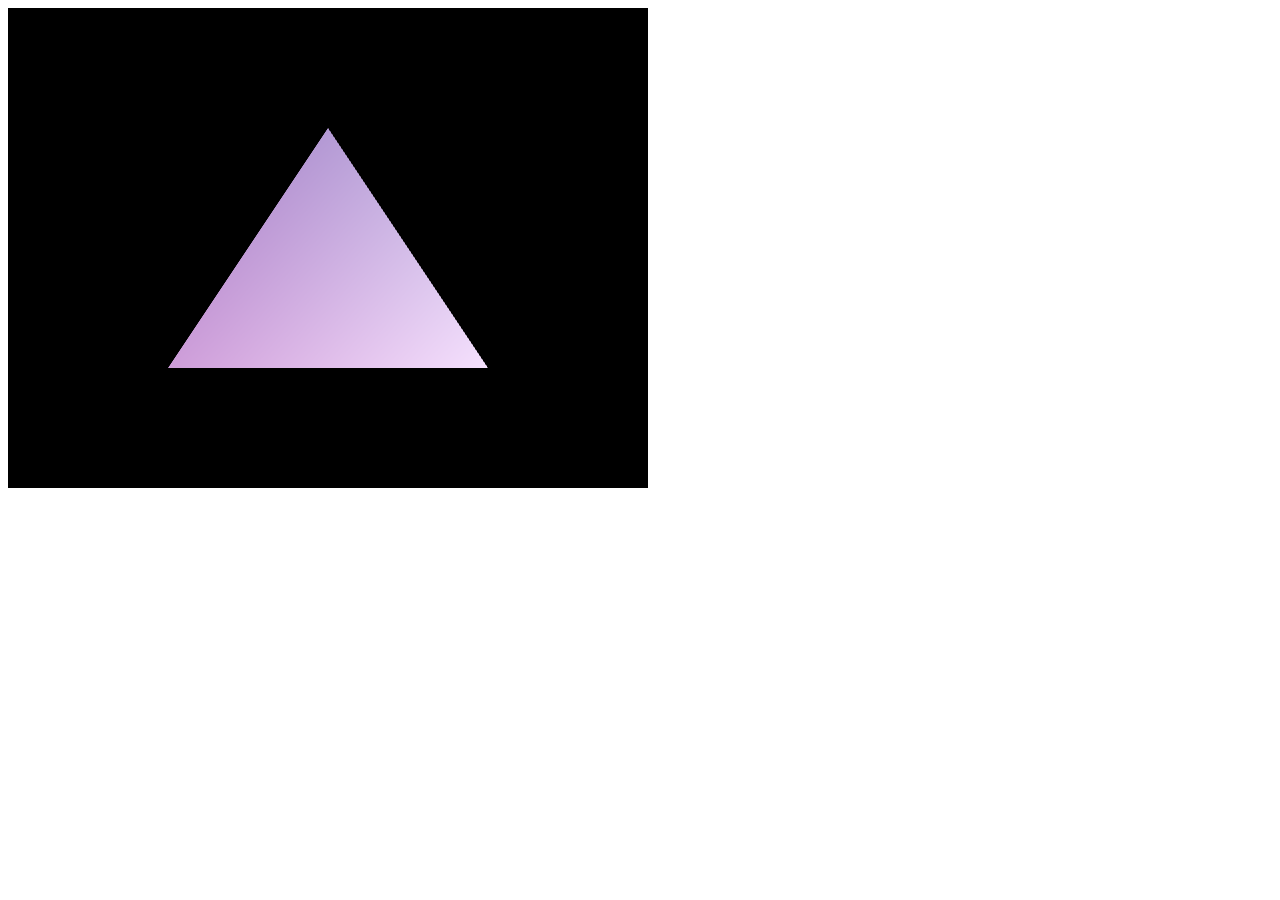
<file: lab0/index.html>
<!DOCTYPE html>
<html>
    <head>
        <title>gfx - lab0</title>
        <script src="js/webgl-utils.js"></script>
        <script src="js/lab0.js" type="module" defer></script>
    </head>
    <body>
        <canvas id="glcanvas" width="640" height="480"></canvas>
    </body>
</html>
</file>
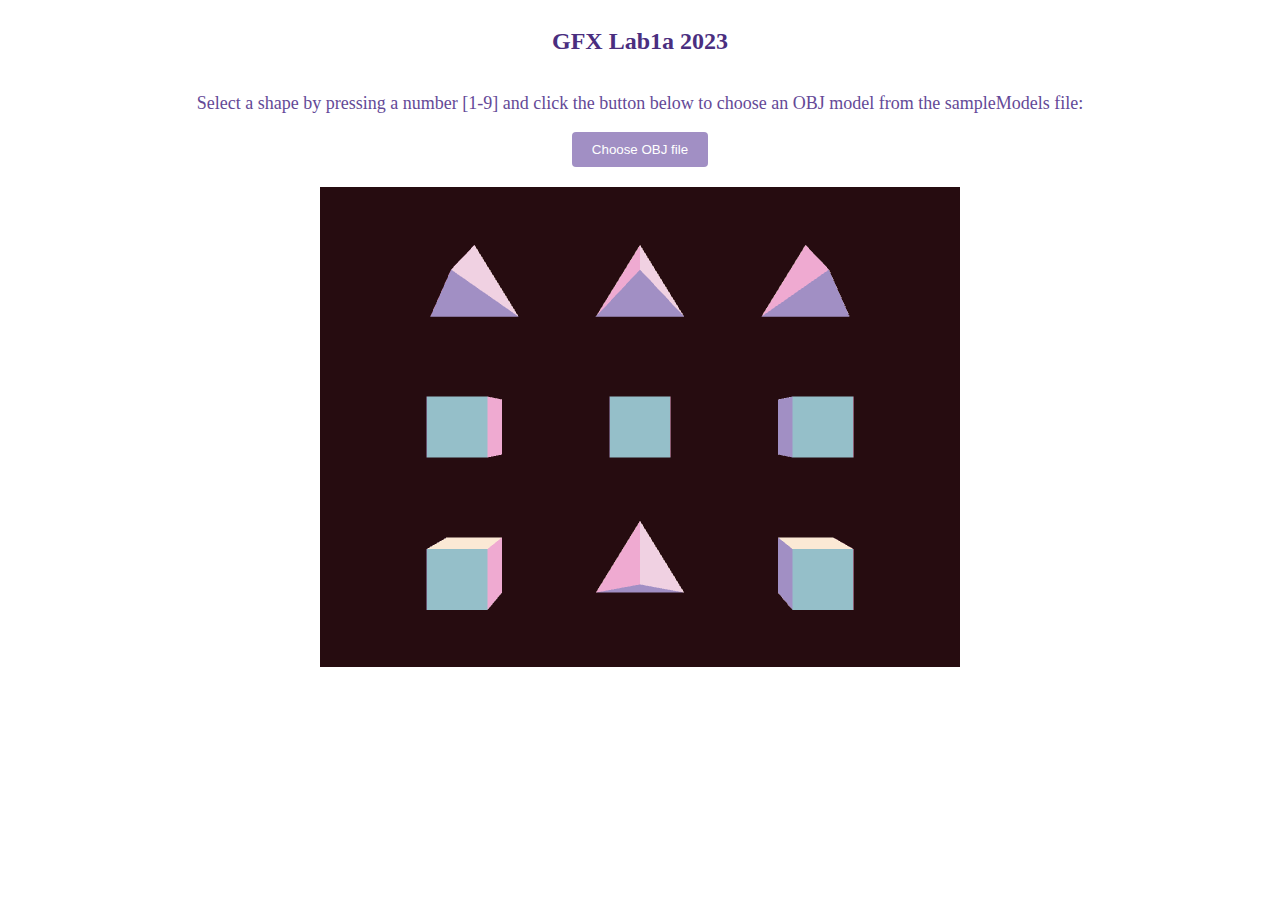
<file: lab1a/index.html>
<!DOCTYPE html>
<html>
    <head>
        <title>gfx - lab1a</title>
        <script src="js/main.js" type="module" defer></script>
        <link rel="stylesheet" type="text/css" href="styles.css">
    </head>
    <body>
        <h2>GFX Lab1a 2023</h2>
        <div class="button-wrapper">
            <p>Select a shape by pressing a number [1-9] and click the button below to choose an OBJ model from the sampleModels file:</p>
            <button id="file-input-btn">Choose OBJ file</button>
        </div>
        <canvas id="glcanvas" width="640" height="480"></canvas>
    </body>
</html>
</file>
<file: lab1a/styles.css>
.button-wrapper {
    align-items: center;
    padding-bottom: 20px;
    font-size: 18px;
    text-align: center;
    color: #644997;
}

#file-input-btn {
    padding: 10px 20px;
    background-color: #A18FC4;
    color: white;
    border: none;
    border-radius: 4px;
    cursor: pointer;
}

h2 {
    text-align: left;
    color: #4A2E7F;
}

body {
    display: flex;
    flex-direction: column;
    justify-content: center;
    align-items: center;
}
</file>
